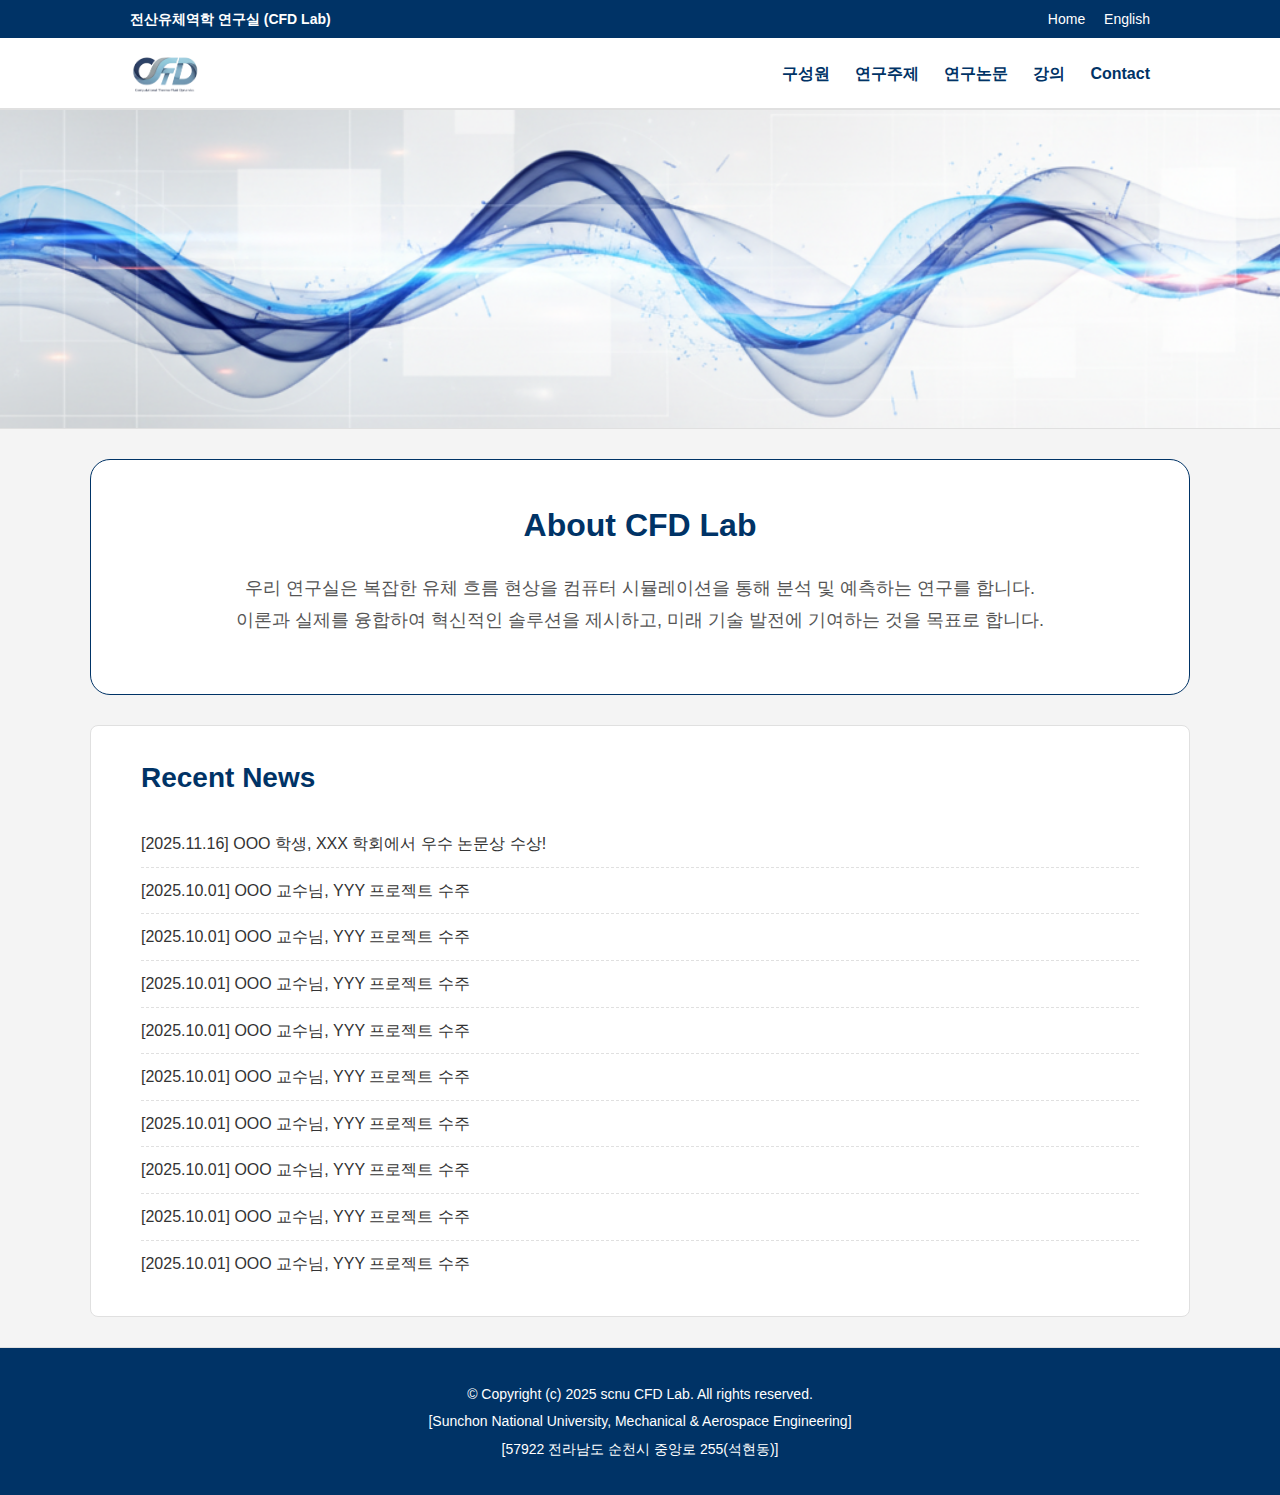
<file: index.html>
<!DOCTYPE html>
<html lang="ko">
<head>
    <meta charset="UTF-8">
    <meta name="viewport" content="width=device-width, initial-scale=1.0">
    <title>전산유체역학 연구실 (CFD Lab)</title>
    <link rel="stylesheet" href="style.css">
    <link rel="icon" href="images/favicon.png" type="image/png"> 
</head>
<body>

    <div class="page-container"> 
        <div class="top-bar">
            <div class="top-bar-container">
                <span class="lab-name">전산유체역학 연구실 (CFD Lab)</span>
                 <div class="top-links">
                      <a href="index.html">Home</a>
                      <a href="#">English</a>
                </div>
            </div>
        </div>

        <header>
             <div class="header-container">
                 <div class="logo-container">
                     <a href="index.html">
                         <img src="images/lab_logo.png" alt="전산유체역학 연구실 로고" class="header-logo">
                     </a>
                 </div>
                  <!-- (★모든 HTML 파일의 이 부분을 교체하세요★) -->
<nav>
    <ul>
        <!-- 1. 구성원 (하위 메뉴 있음) -->
        <li class="has-dropdown">
            <a href="people.html">구성원</a>
            <ul class="dropdown-menu">
                <li><a href="people.html#professor">교수</a></li>
                <li><a href="people.html#students">재학생</a></li>
                <li><a href="people.html#alumni">졸업생</a></li>
            </ul>
        </li>

        <!-- 2. 연구주제 (하위 메뉴 있음) -->
        <li class="has-dropdown">
            <a href="research.html">연구주제</a>
            <ul class="dropdown-menu">
                <!-- (클릭 시 #research-a (진행중 연구 A)로 이동) -->
                <li><a href="research.html#research-a">진행중인 연구</a></li> 
                <li><a href="research.html#completed">완료한 연구</a></li>
            </ul>
        </li>

        <!-- 3. 연구논문 (하위 메뉴 있음) -->
        <li class="has-dropdown">
            <a href="publications.html">연구논문</a>
            <ul class="dropdown-menu">
                <li><a href="publications.html#int-journals">국제 학술지</a></li>
                <li><a href="publications.html#dom-journals">국내 학술지</a></li>
                <li><a href="publications.html#int-conferences">국제 학회</a></li>
                <li><a href="publications.html#dom-conferences">국내 학회</a></li>
                <li><a href="publications.html#patents">특허</a></li>
            </ul>
        </li>

        <!-- 4. 강의 (하위 메뉴 있음) -->
        <li class="has-dropdown">
            <a href="lecture.html">강의</a>
            <ul class="dropdown-menu">
                <li><a href="lecture.html#lecture-main">강의 소개</a></li>
                <li><a href="lecture.html#undergrad-1">대학교 강의</a></li>
                <li><a href="lecture.html#grad-1">대학원 강의</a></li>
            </ul>
        </li>
        
        <!-- 5. Contact (하위 메뉴 없음) -->
        <li>
            <a href="contact.html">Contact</a>
        </li>
    </ul>
</nav>
             </div>
        </header>

        <section id="hero-image">
            <img src="images/main_lab_photo1.png" alt="전산유체역학 연구실 메인 사진">
        </section>

        <main>
            <section id="about">
                <div class="about-box">
                    <h2>About CFD Lab</h2>
                    <p>
                        우리 연구실은 복잡한 유체 흐름 현상을 컴퓨터 시뮬레이션을 통해 분석 및 예측하는 연구를 합니다.<br>
                        이론과 실제를 융합하여 혁신적인 솔루션을 제시하고, 미래 기술 발전에 기여하는 것을 목표로 합니다.
                    </p>
                </div>
            </section>

            <section id="news">
                <h2>Recent News</h2>
                <ul>
                    <li>[2025.11.16] OOO 학생, XXX 학회에서 우수 논문상 수상!</li>
                    <li>[2025.10.01] OOO 교수님, YYY 프로젝트 수주</li>
                    <li>[2025.10.01] OOO 교수님, YYY 프로젝트 수주</li>
                    <li>[2025.10.01] OOO 교수님, YYY 프로젝트 수주</li>
                    <li>[2025.10.01] OOO 교수님, YYY 프로젝트 수주</li>
                    <li>[2025.10.01] OOO 교수님, YYY 프로젝트 수주</li>
                    <li>[2025.10.01] OOO 교수님, YYY 프로젝트 수주</li>
                    <li>[2025.10.01] OOO 교수님, YYY 프로젝트 수주</li>
                    <li>[2025.10.01] OOO 교수님, YYY 프로젝트 수주</li>
                    <li>[2025.10.01] OOO 교수님, YYY 프로젝트 수주</li>
                </ul>
            </section>
        </main>

    </div> 
    <footer>
        <p>&copy; Copyright (c) 2025 scnu CFD Lab. All rights reserved.</p>
        <p>[Sunchon National University, Mechanical & Aerospace Engineering]</p>
        <p>[57922 전라남도 순천시 중앙로 255(석현동)]</p>
    </footer>

</body>
</html>
</file>
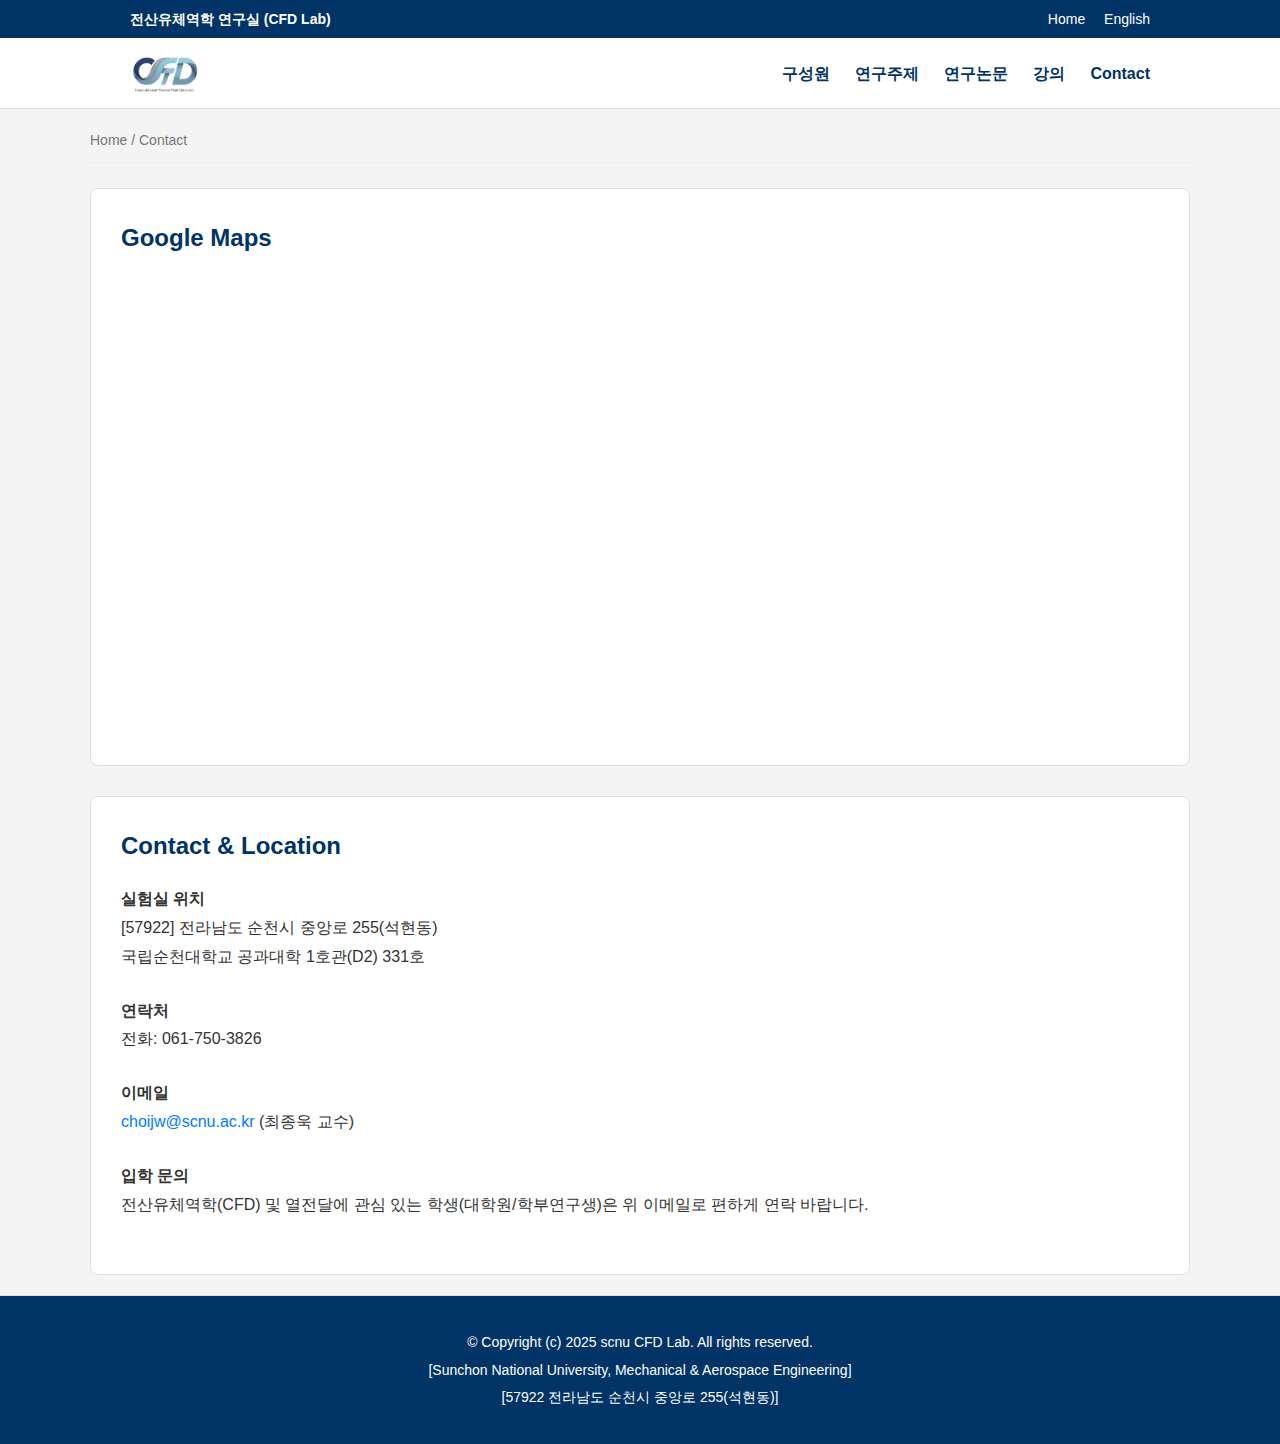
<file: contact.html>
<!DOCTYPE html>
<html lang="ko">
<head>
    <meta charset="UTF-8">
    <meta name="viewport" content="width=device-width, initial-scale=1.0">
    <title>Contact - 전산유체역학 연구실 (CFD Lab)</title>
    <link rel="stylesheet" href="style.css">
    <link rel="icon" href="images/favicon.png" type="image/png"> 
</head>
<body>

    <div class="page-container"> 
        <div class="top-bar">
            <div class="top-bar-container">
                <span class="lab-name">전산유체역학 연구실 (CFD Lab)</span>
                 <div class="top-links">
                      <a href="index.html">Home</a>
                      <a href="#">English</a>
                </div>
            </div>
        </div>

        <header>
             <div class="header-container">
                 <div class="logo-container">
                     <a href="index.html">
                         <img src="images/lab_logo.png" alt="전산유체역학 연구실 로고" class="header-logo">
                     </a>
                 </div>
                  <!-- (★모든 HTML 파일의 이 부분을 교체하세요★) -->
<nav>
    <ul>
        <!-- 1. 구성원 (하위 메뉴 있음) -->
        <li class="has-dropdown">
            <a href="people.html">구성원</a>
            <ul class="dropdown-menu">
                <li><a href="people.html#professor">교수</a></li>
                <li><a href="people.html#students">재학생</a></li>
                <li><a href="people.html#alumni">졸업생</a></li>
            </ul>
        </li>

        <!-- 2. 연구주제 (하위 메뉴 있음) -->
        <li class="has-dropdown">
            <a href="research.html">연구주제</a>
            <ul class="dropdown-menu">
                <!-- (클릭 시 #research-a (진행중 연구 A)로 이동) -->
                <li><a href="research.html#research-a">진행중인 연구</a></li> 
                <li><a href="research.html#completed">완료한 연구</a></li>
            </ul>
        </li>

        <!-- 3. 연구논문 (하위 메뉴 있음) -->
        <li class="has-dropdown">
            <a href="publications.html">연구논문</a>
            <ul class="dropdown-menu">
                <li><a href="publications.html#int-journals">국제 학술지</a></li>
                <li><a href="publications.html#dom-journals">국내 학술지</a></li>
                <li><a href="publications.html#int-conferences">국제 학회</a></li>
                <li><a href="publications.html#dom-conferences">국내 학회</a></li>
                <li><a href="publications.html#patents">특허</a></li>
            </ul>
        </li>

        <!-- 4. 강의 (하위 메뉴 있음) -->
        <li class="has-dropdown">
            <a href="lecture.html">강의</a>
            <ul class="dropdown-menu">
                <li><a href="lecture.html#lecture-main">강의 소개</a></li>
                <li><a href="lecture.html#undergrad-1">대학교 강의</a></li>
                <li><a href="lecture.html#grad-1">대학원 강의</a></li>
            </ul>
        </li>
        
        <!-- 5. Contact (하위 메뉴 없음) -->
        <li>
            <a href="contact.html">Contact</a>
        </li>
    </ul>
</nav>
             </div>
        </header>

        <!-- (Main 부분만 Contact 전용으로 교체) -->
        <main>
            <div class="breadcrumb">
                Home / Contact
            </div>
            
            <!-- (사이드바가 없는 2단 레이아웃) -->
            <div class="contact-wrapper">
                

                <!-- (B) 오른쪽: 구글 지도 -->
                <div class="contact-map">
                    <h3>Google Maps</h3>
                    <!-- 국립순천대학교 공과대학 1호관 지도 Embed -->
                    <iframe 
                        src="https://www.google.com/maps/embed?pb=!1m18!1m12!1m3!1d3269.457151304753!2d127.4757969771419!3d34.97021226870187!2m3!1f0!2f0!3f0!3m2!1i1024!2i768!4f13.1!3m3!1m2!1s0x356e0f3452874943%3A0x30c0cb651d4af6aa!2z6rO16rO864yA7ZWZIDHtmLjqtIA!5e0!3m2!1sko!2sus!4v1763437777794!5m2!1sko!2sus"
                        width="100%" 
                        height="450" 
                        style="border:0;" 
                        allowfullscreen="" 
                        loading="lazy" 
                        referrerpolicy="no-referrer-when-downgrade">
                    </iframe>
                </div>


                <!-- (A) 왼쪽: 텍스트 정보 -->
                <div class="contact-info">
                    <h3>Contact & Location</h3>
                    <p>
                        <strong>실험실 위치</strong><br>
                        [57922] 전라남도 순천시 중앙로 255(석현동)<br>
                        국립순천대학교 공과대학 1호관(D2) 331호
                    </p>
                    <p>
                        <strong>연락처</strong><br>
                        전화: 061-750-3826<br>
                    </p>
                    <p>
                        <strong>이메일</strong><br>
                        <a href="mailto:choijw@scnu.ac.kr">choijw@scnu.ac.kr</a> (최종욱 교수)
                    </p>
                    <p>
                        <strong>입학 문의</strong><br>
                        전산유체역학(CFD) 및 열전달에 관심 있는 학생(대학원/학부연구생)은 위 이메일로 편하게 연락 바랍니다.
                    </p>
                </div>
                
            </div>
        </main>

    </div> 
    <!-- (2) 푸터 고정용 래퍼 끝 -->

    <footer>
        <p>&copy; Copyright (c) 2025 scnu CFD Lab. All rights reserved.</p>
        <p>[Sunchon National University, Mechanical & Aerospace Engineering]</p>
        <p>[57922 전라남도 순천시 중앙로 255(석현동)]</p>
    </footer>

    <!-- (이 페이지는 JavaScript가 필요 없습니다) -->
    
</body>
</html>
</file>
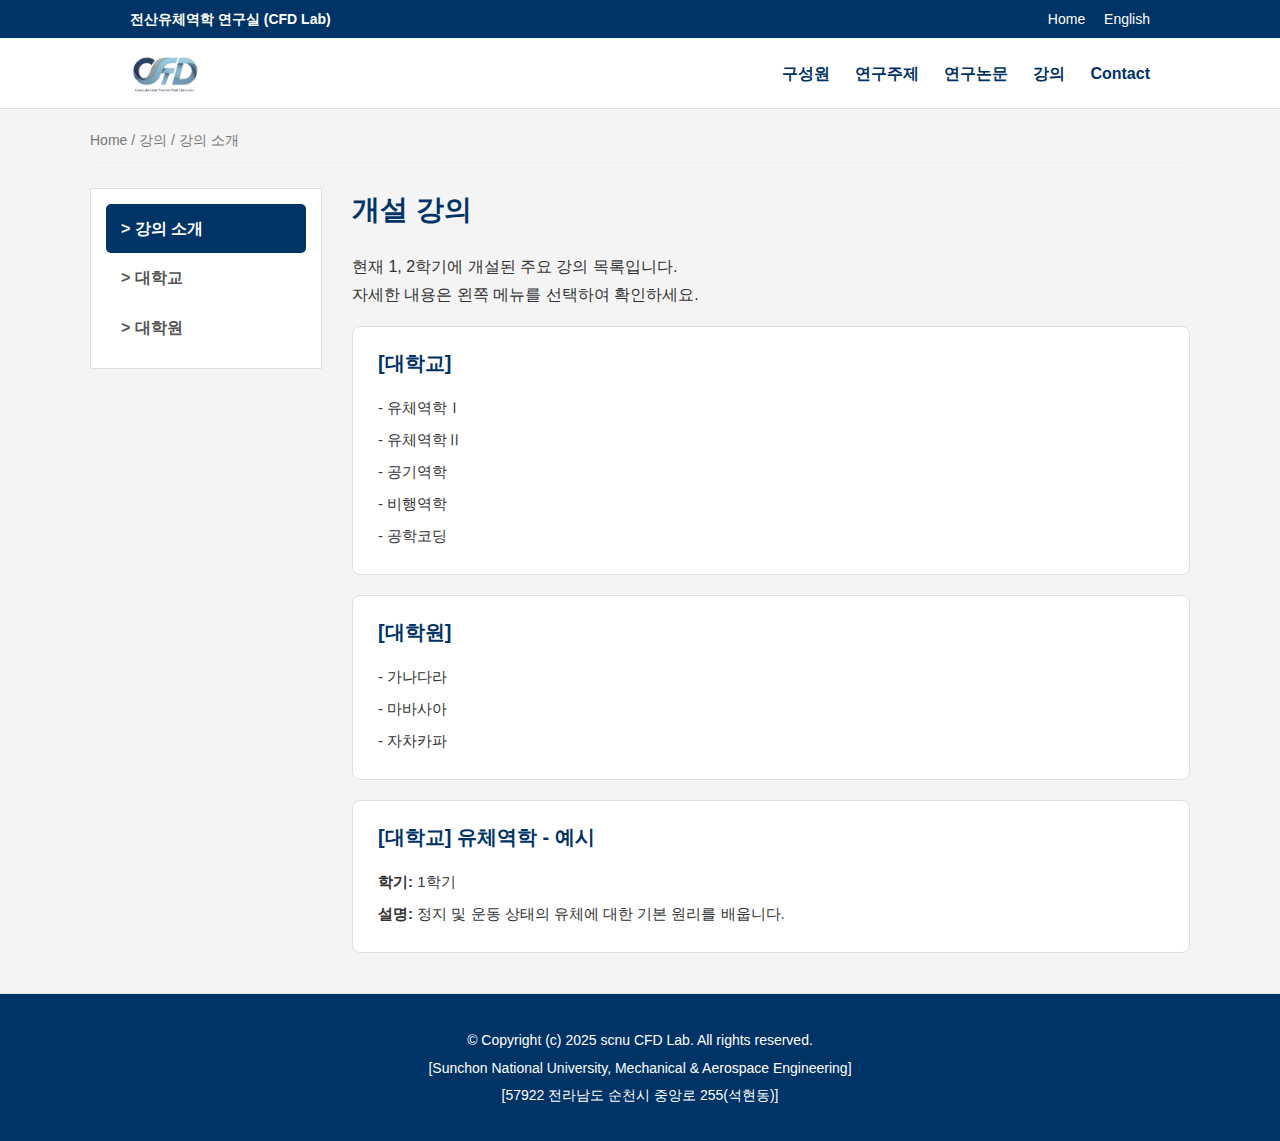
<file: lecture.html>
<!DOCTYPE html>
<html lang="ko">
<head>
    <meta charset="UTF-8">
    <meta name="viewport" content="width=device-width, initial-scale=1.0">
    <title>강의 - 전산유체역학 연구실 (CFD Lab)</title>
    <link rel="stylesheet" href="style.css">
    <link rel="icon" href="images/favicon.png" type="image/png"> 
</head>
<body>

    <div class="page-container"> 
        <div class="top-bar">
            <div class="top-bar-container">
                <span class="lab-name">전산유체역학 연구실 (CFD Lab)</span>
                 <div class="top-links">
                      <a href="index.html">Home</a>
                      <a href="#">English</a>
                </div>
            </div>
        </div>

        <header>
             <div class="header-container">
                 <div class="logo-container">
                     <a href="index.html">
                         <img src="images/lab_logo.png" alt="전산유체역학 연구실 로고" class="header-logo">
                     </a>
                 </div>
                  <!-- (★모든 HTML 파일의 이 부분을 교체하세요★) -->
<nav>
    <ul>
        <!-- 1. 구성원 (하위 메뉴 있음) -->
        <li class="has-dropdown">
            <a href="people.html">구성원</a>
            <ul class="dropdown-menu">
                <li><a href="people.html#professor">교수</a></li>
                <li><a href="people.html#students">재학생</a></li>
                <li><a href="people.html#alumni">졸업생</a></li>
            </ul>
        </li>

        <!-- 2. 연구주제 (하위 메뉴 있음) -->
        <li class="has-dropdown">
            <a href="research.html">연구주제</a>
            <ul class="dropdown-menu">
                <!-- (클릭 시 #research-a (진행중 연구 A)로 이동) -->
                <li><a href="research.html#research-a">진행중인 연구</a></li> 
                <li><a href="research.html#completed">완료한 연구</a></li>
            </ul>
        </li>

        <!-- 3. 연구논문 (하위 메뉴 있음) -->
        <li class="has-dropdown">
            <a href="publications.html">연구논문</a>
            <ul class="dropdown-menu">
                <li><a href="publications.html#int-journals">국제 학술지</a></li>
                <li><a href="publications.html#dom-journals">국내 학술지</a></li>
                <li><a href="publications.html#int-conferences">국제 학회</a></li>
                <li><a href="publications.html#dom-conferences">국내 학회</a></li>
                <li><a href="publications.html#patents">특허</a></li>
            </ul>
        </li>

        <!-- 4. 강의 (하위 메뉴 있음) -->
        <li class="has-dropdown">
            <a href="lecture.html">강의</a>
            <ul class="dropdown-menu">
                <li><a href="lecture.html#lecture-main">강의 소개</a></li>
                <li><a href="lecture.html#undergrad-1">대학교 강의</a></li>
                <li><a href="lecture.html#grad-1">대학원 강의</a></li>
            </ul>
        </li>
        
        <!-- 5. Contact (하위 메뉴 없음) -->
        <li>
            <a href="contact.html">Contact</a>
        </li>
    </ul>
</nav>
             </div>
        </header>

        <main>
            <div class="breadcrumb">
                Home / 강의 / <span id="current-location">강의 소개</span>
            </div>
            
            <div class="people-container">
                
                <aside class="people-sidebar">
                    <ul>
                        <li>
                            <a href="#" class="sidebar-link active" onclick="showSection('lecture-main', this)">
                                &gt; 강의 소개
                            </a>
                        </li>
                        
                        <li class="has-submenu">
                            <a href="#" class="sidebar-link" onclick="event.preventDefault(); return false;">
                                &gt; 대학교
                            </a>
                            <ul class="sub-menu">
                                <li>
                                    <a href="#" class="sidebar-link" onclick="showSection('undergrad-1', this)">
                                        &gt; 2025년 1학기
                                    </a>
                                </li>
                                <li>
                                    <a href="#" class="sidebar-link" onclick="showSection('undergrad-2', this)">
                                        &gt; 2025년 2학기
                                    </a>
                                </li>
                            </ul>
                        </li>
                        
                        <li class="has-submenu">
                            <a href="#" class="sidebar-link" onclick="event.preventDefault(); return false;">
                                &gt; 대학원
                            </a>
                            <ul class="sub-menu">
                                <li>
                                    <a href="#" class="sidebar-link" onclick="showSection('grad-1', this)">
                                        &gt; 2025년 1학기
                                    </a>
                                </li>
                                <li>
                                    <a href="#" class="sidebar-link" onclick="showSection('grad-2', this)">
                                        &gt; 2025년 2학기
                                    </a>
                                </li>
                            </ul>
                        </li>
                    </ul>
                </aside>
                
                <div class="people-content">
                    
                    <section id="lecture-main" class="content-section">
                        <h3>개설 강의</h3>
                        <p>현재 1, 2학기에 개설된 주요 강의 목록입니다.<br>자세한 내용은 왼쪽 메뉴를 선택하여 확인하세요.</p>
                        
                        <ul class="lecture-list">
                            <li>
                                <h4>[대학교]</h4>
                                <p> &#45;&#32;유체역학Ⅰ</p>
                                <p> &#45;&#32;유체역학Ⅱ</p>
                                <p> &#45;&#32;공기역학</p>
                                <p> &#45;&#32;비행역학</p>
                                <p> &#45;&#32;공학코딩</p>
                            </li>
                             <li>
                                <h4>[대학원]</h4>
                                <p> &#45;&#32;가나다라</p>
                                <p> &#45;&#32;마바사아</p>
                                <p> &#45;&#32;자차카파</p>
                            </li>
                            <li>
                                <h4>[대학교] 유체역학 - 예시</h4>
                                <p><strong>학기:</strong> 1학기</p>
                                <p><strong>설명:</strong> 정지 및 운동 상태의 유체에 대한 기본 원리를 배웁니다.</p>
                            </li>
                        </ul>
                    </section>

                    <section id="undergrad-1" class="content-section hidden">
                        <h3>대학교: 2025년 1학기</h3>
                        <ul class="lecture-list">
                            <li>
                                <h4>유체역학Ⅰ (Fluid MechanicsⅠ)</h4>
                                <p><strong>과목코드:</strong> MS0655</p>
                                <p>
                                    <strong>설명:</strong> 비행기, 선박, 자동차와 같은 수송기계나 건축기계, 환경기계 및 에너지 변환을 위한 장치 등에 유체역학적 개념이 많이 적용되고 있습니다.
                                    이러한 개념을 바탕으로 유체정역학 및 유체운동학에 대하여 공부하고, 베르누이방정식을 이용한 문제해결 능력을 습득합니다.
                                    또한, 차원해석과 모델링에 대한 학습을 통하여 실험적 접근방법에 대하여 이해합니다. 
                                </p>
                            </li>
                            <li>
                                <h4>공기역학 (Aerodynamics)</h4>
                                <p><strong>과목코드:</strong> MS0683</p>
                                <p>
                                    <strong>설명:</strong> 공기역학에 대한 기본 원리를 파악하고, 연속방정식, 운동량방정식, 에너지방정식으로 이루어진 유체 지배방정식에 대한 풀이과정을 이해를 합니다.
                                    또한, 익형 주위의 비압축성유동 및 3차원 비압축성 유동에 대한 해석방법을 익힙니다.
                                </p>
                            </li>
                        </ul>
                    </section>
                    
                    <section id="undergrad-2" class="content-section hidden">
                        <h3>대학교: 2025년 2학기</h3>
                        <ul class="lecture-list">
                            <li>
                                <h4>유체역학Ⅱ (Fluid MechanicsⅡ)</h4>
                                <p><strong>과목코드:</strong> MS0658</p>
                                <p>
                                    <strong>설명:</strong> 많은 사업현장에서는 유체역학적 문제해결을 필요로 하고 있습니다.
                                    본 교과목에서는 유체 지배방정식에 대한 이해와 이를 이용한 공학적 문제해결을 목적으로 합니다.
                                    주요 학습목표는 다음과 같습니다.<br>
                                    1. 내부유동과 외부유동의 특성을 이해하고, 이와 관련된 공학적 문제를 해결할 수 있습니다.<br>
                                    2. 압축성 유동과 개수로 유동에 대한 유사성을 이해하고, 각각의 특성에 대하여 설명할 수 있습니다.<br>
                                    3. 터보기계와 관련된 문제를 해결할 수 있고, 전산유동해석 방법을 이해할 수 있습니다.
                                </p>
                            </li>
                            <li>
                                <h4>공학코딩 (Coding for Engineering)</h4>
                                <p><strong>과목코드:</strong> MS0688</p>
                                <p>
                                    <strong>설명:</strong> 이 수업에서는 인공지능에 대한 기본적인 원리를 이해하고, 프로그램 작성방법을 습득합니다.
                                    구체적인 학습목표는 다음과 같습니다.<br>
                                    1. 인공지능에 대한 기본원리를 이해할 수 있습니다.<br>
                                    2. 인공신경망과 합성곱신경망에 대한 프로그램 작성을 할 수 있습니다.<br>
                                    3. 공학문제를 해결하는데 인공지능을 활용할 수 있습니다.
                                </p>
                            </li>
                        </ul>
                    </section>

                    <section id="grad-1" class="content-section hidden">
                        <h3>대학원: 2025년 1학기</h3>
                        <ul class="lecture-list">
                            <li>
                                <h4>가나다라마 (ABCDE)</h4>
                                <p><strong>과목코드:</strong> ABCD1234</p>
                                <p><strong>설명:</strong> 가나다라마바사</p>
                            </li>
                        </ul>
                    </section>

                    <section id="grad-2" class="content-section hidden">
                        <h3>대학원: 2025년 2학기</h3>
                        <ul class="lecture-list">
                            <li>
                                <h4>바사아자차 (FGHIJ)</h4>
                                <p><strong>과목코드:</strong> EFGH5678</p>
                                <p><strong>설명:</strong> 아자차카파타하</p>
                            </li>
                        </ul>
                    </section>
                    
                </div>
            </div>
        </main>

    </div> 
    <!-- (2) 푸터 고정용 래퍼 끝 -->

    <footer>
        <p>&copy; Copyright (c) 2025 scnu CFD Lab. All rights reserved.</p>
        <p>[Sunchon National University, Mechanical & Aerospace Engineering]</p>
        <p>[57922 전라남도 순천시 중앙로 255(석현동)]</p>
    </footer>

    <!-- (스크립트는 수정할 필요 없이 그대로 작동합니다) -->
    <script>
        function showSection(sectionId, clickedLink) {
            // 1. 모든 콘텐츠 섹션을 숨깁니다.
            document.querySelectorAll('.content-section').forEach(section => {
                section.classList.add('hidden');
            });
            
            // 2. 클릭된 섹션만 보여줍니다.
            document.getElementById(sectionId).classList.remove('hidden');
            
            // 3. (중요) 사이드바의 '모든' 링크(하위 메뉴 포함)에서 'active' 클래스를 제거합니다.
            document.querySelectorAll('.people-sidebar a').forEach(link => {
                link.classList.remove('active');
            });
            
            // 4. 클릭된 링크에만 'active' 클래스를 추가합니다.
            clickedLink.classList.add('active');

            // 5. (수정됨) 현재 위치(breadcrumb) 텍스트 변경
            let locationText = "";
            const childText = clickedLink.textContent.replace('>', '').trim();
            
            const subMenu = clickedLink.closest('.sub-menu');
            
            if (subMenu) {
                const parentLi = subMenu.closest('.has-submenu');
                const parentLink = parentLi.querySelector(':scope > a');
                const parentText = parentLink.textContent.replace('>', '').trim();
                locationText = parentText + " / " + childText;
            } else {
                locationText = childText;
            }
            
            document.getElementById('current-location').textContent = locationText;
        }
        // ----------------------------------------------------
    // (★ 이 부분을 복사해서 추가하세요 ★)
    // ----------------------------------------------------
    // 페이지가 로드되었을 때 URL의 해시(#)를 확인하는 스크립트
    document.addEventListener('DOMContentLoaded', function() {
        // 1. 현재 URL에서 해시(#) 값을 가져옵니다 (예: "#students")
        const hash = window.location.hash;
        
        if (hash) {
            // 2. 해시 값에서 '#'을 뺀 ID를 구합니다 (예: "students")
            const targetId = hash.substring(1); 
            
            // 3. 사이드바에서 해당 ID를 가진 링크를 찾습니다.
            // (예: onclick="showSection('students', this)")
            const targetLink = document.querySelector(`.people-sidebar a[onclick*="'${targetId}'"]`);
            
            if (targetLink) {
                // 4. 링크를 찾았다면, (사람 대신) 코드가 직접 클릭합니다.
                targetLink.click();
            }
        }
    });
    // ---------------------------------------------------
    </script>
    
</body>
</html>
</file>
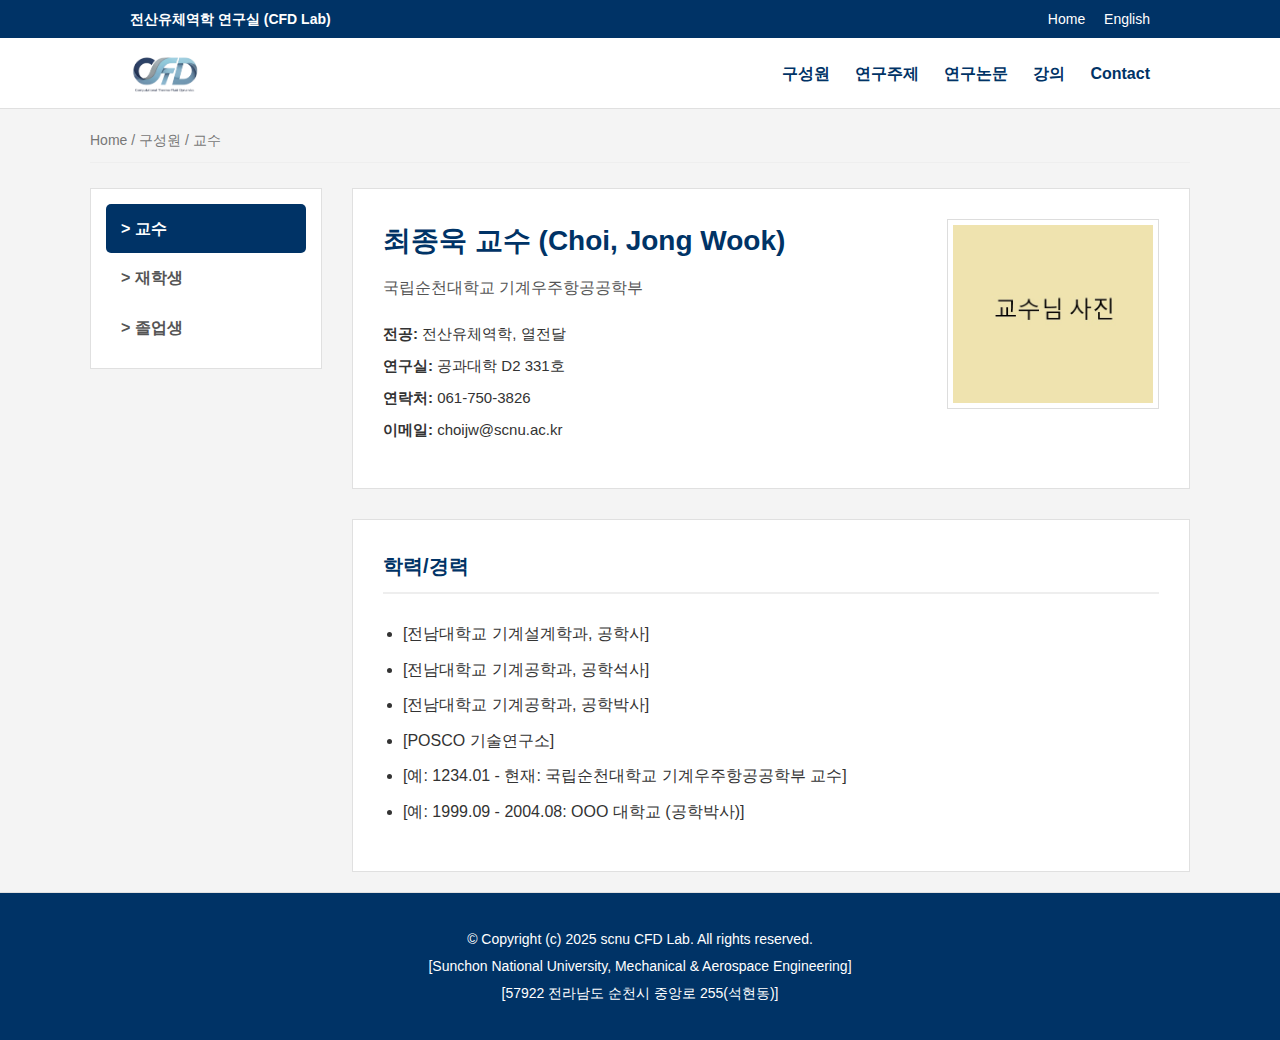
<file: people.html>
<!DOCTYPE html>
<html lang="ko">
<head>
    <meta charset="UTF-8">
    <meta name="viewport" content="width=device-width, initial-scale=1.0">
    <title>People - 전산유체역학 연구실 (CFD Lab)</title>
    <link rel="stylesheet" href="style.css">
    <link rel="icon" href="images/favicon.png" type="image/png"> 
</head>
<body>

    <div class="page-container"> 
        <div class="top-bar">
            <div class="top-bar-container">
                <span class="lab-name">전산유체역학 연구실 (CFD Lab)</span>
                 <div class="top-links">
                      <a href="index.html">Home</a>
                      <a href="#">English</a>
                </div>
            </div>
        </div>

        <header>
             <div class="header-container">
                 <div class="logo-container">
                     <a href="index.html">
                         <img src="images/lab_logo.png" alt="전산유체역학 연구실 로고" class="header-logo">
                     </a>
                 </div>
                  <nav>
                     <ul>
                         <li><a href="people.html">구성원</a></li>
                          <li><a href="research.html">연구주제</a></li>
                         <li><a href="publications.html">연구논문</a></li>
                         <li><a href="lecture.html">강의</a></li>
                         <li><a href="contact.html">Contact</a></li>
                        </ul>
                    </nav>
             </div>
        </header>

        <main>
            <div class="breadcrumb">
                Home / 구성원 / <span id="current-location">교수</span>
            </div>
            
            <div class="people-container">
                
                <aside class="people-sidebar">
                    <ul>
                        <li>
                            <a href="#" class="sidebar-link active" onclick="showSection('professor', this)">
                                &gt; 교수
                            </a>
                        </li>
                        <li>
                            <a href="#" class="sidebar-link" onclick="showSection('students', this)">
                                &gt; 재학생
                            </a>
                        </li>
                        <li>
                            <a href="#" class="sidebar-link" onclick="showSection('alumni', this)">
                                &gt; 졸업생
                            </a>
                        </li>
                    </ul>
                </aside>
                
                <div class="people-content">
                    
                    <section id="professor" class="content-section">
                        <div class="professor-card">
                            <div class="professor-details">
                                <h3>최종욱 교수 (Choi, Jong Wook)</h3>
                                <p>국립순천대학교 기계우주항공공학부</p>
                                <ul>
                                    <li><strong>전공:</strong> 전산유체역학, 열전달</li>
                                    <li><strong>연구실:</strong> 공과대학 D2 331호</li>
                                    <li><strong>연락처:</strong> 061-750-3826</li>
                                    <li><strong>이메일:</strong> choijw@scnu.ac.kr</li>
                                </ul>
                            </div>
                            <div class="professor-photo">
                                <img src="images/prof_photo.jpg" alt=" 교수님 사진">
                            </div>
                        </div>
                        
                        <div class="professor-career">
                            <h4>학력/경력</h4>
                            <ul>
                                <li>[전남대학교 기계설계학과, 공학사] </li>
                                <li>[전남대학교 기계공학과, 공학석사]</li>
                                <li>[전남대학교 기계공학과, 공학박사]</li>
                                <li>[POSCO 기술연구소]</li>
                                <li>[예: 1234.01 - 현재: 국립순천대학교 기계우주항공공학부 교수]</li>
                                <li>[예: 1999.09 - 2004.08: OOO 대학교 (공학박사)]</li>
                            </ul>
                        </div>
                    </section>
                    
                    <section id="students" class="content-section hidden">
                        <h3>재학생</h3>
                        
                        <div class="student-card-list">
                    
                            <div class="student-card">
                                <div class="student-details">
                                    <ul>
                                        <li><strong>이름:</strong> student1 (O O Lee)</li>
                                        <li><strong>과정:</strong> 대학원 석사과정</li>
                                        <li><strong>연구주제:</strong> 가나다라 (abcd)</li>
                                        <li><strong>이메일:</strong> <a href="mailto:apple@naver.com">apple@naver.com</a></li>
                                    </ul>
                                </div>
                                <div class="student-photo">
                                    <img src="images/student1.jpg" alt="student1 학생 사진">
                                </div>
                            </div>
                    
                            <div class="student-card">
                                <div class="student-details">
                                    <ul>
                                        <li><strong>이름:</strong> student2 (O O Park)</li>
                                        <li><strong>과정:</strong> 학부연구생</li>
                                        <li><strong>연구주제:</strong> 가나다라 (abcd)</li>
                                        <li><strong>이메일:</strong> <a href="mailto:banana@naver.com">banana@naver.com</a></li>
                                    </ul>
                                </div>
                                <div class="student-photo">
                                    <img src="images/student2.jpg" alt="student2 학생 사진">
                                </div>
                            </div>

                        </div>
                        
                    </section>
                    
                    <section id="alumni" class="content-section hidden">
                        <h3>졸업생</h3>
                        <p></p>
                    </section>
                    
                </div>
            </div>
        </main>

    </div> 
    <footer>
        <p>&copy; Copyright (c) 2025 scnu CFD Lab. All rights reserved.</p>
        <p>[Sunchon National University, Mechanical & Aerospace Engineering]</p>
        <p>[57922 전라남도 순천시 중앙로 255(석현동)]</p>
    </footer>

    <script>
        function showSection(sectionId, clickedLink) {
            // 1. 모든 콘텐츠 섹션을 숨깁니다.
            document.querySelectorAll('.content-section').forEach(section => {
                section.classList.add('hidden');
            });
            
            // 2. 클릭된 섹션만 보여줍니다.
            document.getElementById(sectionId).classList.remove('hidden');
            
            // 3. 모든 사이드바 링크에서 'active' 클래스를 제거합니다.
            document.querySelectorAll('.sidebar-link').forEach(link => {
                link.classList.remove('active');
            });
            
            // 4. 클릭된 링크에만 'active' 클래스를 추가합니다.
            clickedLink.classList.add('active');

            // 5. (선택) 현재 위치(breadcrumb) 텍스트 변경
            let locationText = clickedLink.textContent.replace('>', '').trim();
            document.getElementById('current-location').textContent = locationText;
            
        }

        
    </script>

</body>
</html>
</file>
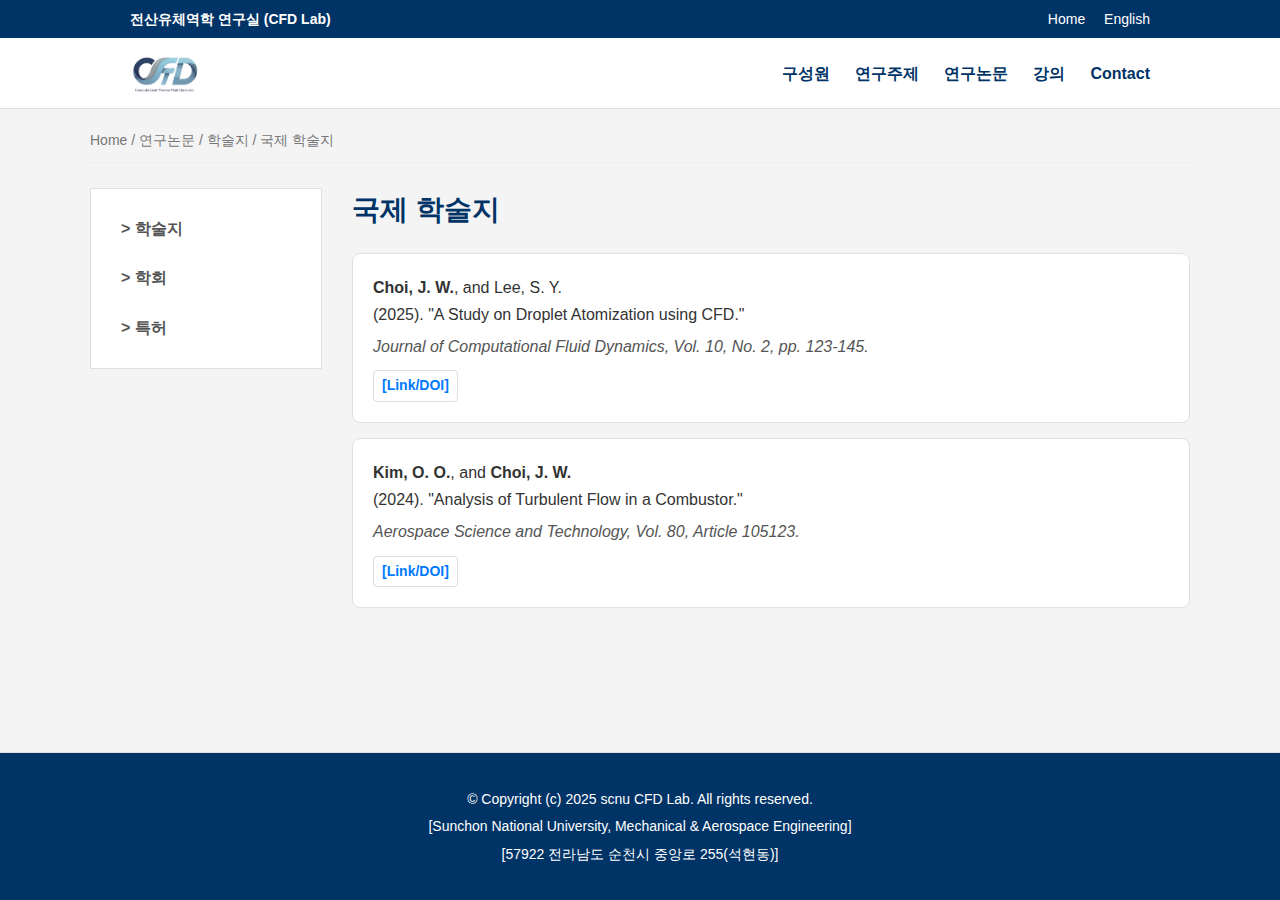
<file: publications.html>
<!DOCTYPE html>
<html lang="ko">
<head>
    <meta charset="UTF-8">
    <meta name="viewport" content="width=device-width, initial-scale=1.0">
    <title>Publications - 전산유체역학 연구실 (CFD Lab)</title>
    <link rel="stylesheet" href="style.css">
    <link rel="icon" href="images/favicon.png" type="image/png"> 
</head>
<body>

    <div class="page-container"> 
        <div class="top-bar">
            <div class="top-bar-container">
                <span class="lab-name">전산유체역학 연구실 (CFD Lab)</span>
                 <div class="top-links">
                      <a href="index.html">Home</a>
                      <a href="#">English</a>
                </div>
            </div>
        </div>

        <header>
             <div class="header-container">
                 <div class="logo-container">
                     <a href="index.html">
                         <img src="images/lab_logo.png" alt="전산유체역학 연구실 로고" class="header-logo">
                     </a>
                 </div>
                  <nav>
                     <ul>
                         <li><a href="people.html">구성원</a></li>
                          <li><a href="research.html">연구주제</a></li>
                         <li><a href="publications.html">연구논문</a></li>
                         <li><a href="lecture.html">강의</a></li>
                         <li><a href="contact.html">Contact</a></li>
                        </ul>
                    </nav>
             </div>
        </header>

        <main>
            <div class="breadcrumb">
                Home / 연구논문 / <span id="current-location">학술지 / 국제 학술지</span>
            </div>
            
            <div class="people-container">
                
                <aside class="people-sidebar">
                    <ul>
                        <li class="has-submenu">
                            <a href="#" class="sidebar-link" onclick="event.preventDefault(); return false;">
                                &gt; 학술지
                            </a>
                            
                            <ul class="sub-menu">
                                <li>
                                    <a href="#" class="sidebar-link active" onclick="showSection('int-journals', this)">
                                        &gt; 국제 학술지
                                    </a>
                                </li>
                                <li>
                                    <a href="#" class="sidebar-link" onclick="showSection('dom-journals', this)">
                                        &gt; 국내 학술지
                                    </a>
                                </li>
                            </ul>
                        </li>
                        
                        <li class="has-submenu">
                            <a href="#" class="sidebar-link" onclick="event.preventDefault(); return false;">
                                &gt; 학회
                            </a>

                            <ul class="sub-menu">
                                <li>
                                    <a href="#" class="sidebar-link" onclick="showSection('int-conferences', this)">
                                        &gt; 국제 학회
                                    </a>
                                </li>
                                <li>
                                    <a href="#" class="sidebar-link" onclick="showSection('dom-conferences', this)">
                                        &gt; 국내 학회
                                    </a>
                                </li>
                            </ul>
                        </li>

                        <li>
                            <a href="#" class="sidebar-link" onclick="showSection('patents', this)">
                                &gt; 특허
                            </a>
                        </li>
                    </ul>
                </aside>
                
                <div class="people-content">
                    
                    <section id="int-journals" class="content-section">
                        <h3>국제 학술지</h3>
                        
                        <ul class="publication-list">
                            <li class="publication-item">
                                <span class="pub-authors">
                                    <strong>Choi, J. W.</strong>, and Lee, S. Y.
                                </span> (2025). 
                                "A Study on Droplet Atomization using CFD."
                                <span class="pub-source">
                                    <em>Journal of Computational Fluid Dynamics</em>, Vol. 10, No. 2, pp. 123-145.
                                </span>
                                <a href="[논문 DOI 주소 또는 PDF 링크]" class="pub-link" target="_blank">[Link/DOI]</a>
                            </li>

                            <li class="publication-item">
                                <span class="pub-authors"><strong>Kim, O. O.</strong>, and <strong>Choi, J. W.</strong></span> (2024).
                                "Analysis of Turbulent Flow in a Combustor."
                                <span class="pub-source">
                                    <em>Aerospace Science and Technology</em>, Vol. 80, Article 105123.
                                </span>
                                <a href="#" class="pub-link" target="_blank">[Link/DOI]</a>
                            </li>
                        </ul>
                    </section>
                    
                    <section id="dom-journals" class="content-section hidden">
                        <h3>국내 학술지</h3>
                        <ul class="publication-list">
                            <li class="publication-item">
                                <span class="pub-authors"><strong>박OO</strong>, <strong>최종욱</strong></span> (2025).
                                "국내 저널 논문 예시."
                                <span class="pub-source">
                                    <em>한국유체공학회지</em>, 제 10권, 제 2호, pp. 1-10.
                                </span>
                            </li>
                        </ul>
                    </section>

                    <section id="int-conferences" class="content-section hidden">
                        <h3>국제 학회</h3>
                        <ul class="publication-list">
                            <li class="publication-item">
                                <span class="pub-authors"><strong>Lee, O. O.</strong>, and <strong>Choi, J. W.</strong></span> (2025).
                                "CFD Simulation of Spray."
                                <span class="pub-source">
                                    <em>In Proceedings of the 10th Asian-Pacific Conference on Aerospace Technology (APCAT 2025)</em>, Tokyo, Japan, Nov. 10-14.
                                </span>
                            </li>
                        </ul>
                    </section>

                    <section id="dom-conferences" class="content-section hidden">
                        <h3>국내 학회</h3>
                        <p>... (내용 추가) ...</p>
                    </section>

                    <section id="patents" class="content-section hidden">
                        <h3>특허</h3>
                        <p>... (내용 추가) ...</p>
                    </section>
                    
                </div>
            </div>
        </main>

    </div> 
    <footer>
        <p>&copy; Copyright (c) 2025 scnu CFD Lab. All rights reserved.</p>
        <p>[Sunchon National University, Mechanical & Aerospace Engineering]</p>
        <p>[57922 전라남도 순천시 중앙로 255(석현동)]</p>
    </footer>

    <script>
        function showSection(sectionId, clickedLink) {
            // 1. 모든 콘텐츠 섹션을 숨깁니다.
            document.querySelectorAll('.content-section').forEach(section => {
                section.classList.add('hidden');
            });
            
            // 2. 클릭된 섹션만 보여줍니다.
            document.getElementById(sectionId).classList.remove('hidden');
            
            // 3. 사이드바의 '모든' 링크(하위 메뉴 포함)에서 'active' 클래스를 제거합니다.
            document.querySelectorAll('.people-sidebar a').forEach(link => {
                link.classList.remove('active');
            });
            
            // 4. 클릭된 링크에만 'active' 클래스를 추가합니다.
            clickedLink.classList.add('active');

            // 5. (수정됨) 현재 위치(breadcrumb) 텍스트 변경
            let locationText = "";
            const childText = clickedLink.textContent.replace('>', '').trim();
            
            // 클릭된 링크가 하위 메뉴(.sub-menu) 안에 있는지 확인
            const subMenu = clickedLink.closest('.sub-menu');
            
            if (subMenu) {
                // 하위 메뉴가 맞다면 (예: International Journals)
                // 부모 메뉴(.has-submenu)를 찾아서
                const parentLi = subMenu.closest('.has-submenu');
                // 부모 메뉴의 링크(<a>) 텍스트(예: Journals)를 가져옵니다.
                const parentLink = parentLi.querySelector(':scope > a');
                const parentText = parentLink.textContent.replace('>', '').trim();
                
                // 텍스트를 조합합니다. (예: "Journals / International Journals")
                locationText = parentText + " / " + childText;
            } else {
                // 하위 메뉴가 아니라면 (예: Patents)
                // 클릭된 링크의 텍스트만 사용합니다.
                locationText = childText;
            }
            
            // <span> 태그의 내용을 변경합니다.
            document.getElementById('current-location').textContent = locationText;
        }
    </script>
</body>
</html>
</file>
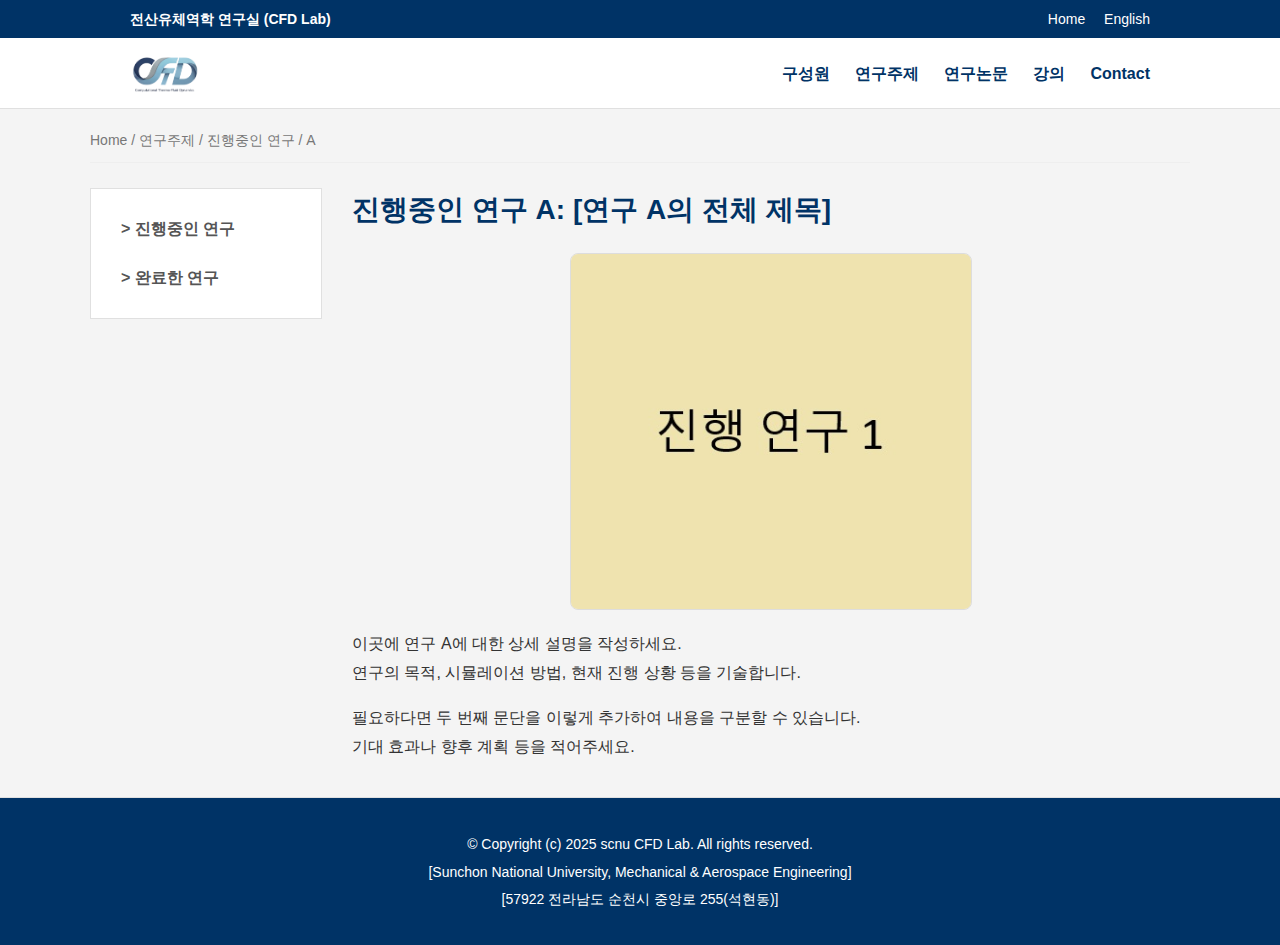
<file: research.html>
<!DOCTYPE html>
<html lang="ko">
<head>
    <meta charset="UTF-8">
    <meta name="viewport" content="width=device-width, initial-scale=1.0">
    <title>Research - 전산유체역학 연구실 (CFD Lab)</title>
    <link rel="stylesheet" href="style.css">
    <link rel="icon" href="images/favicon.png" type="image/png"> 
</head>
<body>

    <div class="page-container"> 
        <div class="top-bar">
            <div class="top-bar-container">
                <span class="lab-name">전산유체역학 연구실 (CFD Lab)</span>
                 <div class="top-links">
                      <a href="index.html">Home</a>
                      <a href="#">English</a>
                </div>
            </div>
        </div>

        <header>
             <div class="header-container">
                 <div class="logo-container">
                     <a href="index.html">
                         <img src="images/lab_logo.png" alt="전산유체역학 연구실 로고" class="header-logo">
                     </a>
                 </div>
                  <nav>
                     <ul>
                         <li><a href="people.html">구성원</a></li>
                          <li><a href="research.html">연구주제</a></li>
                         <li><a href="publications.html">연구논문</a></li>
                         <li><a href="lecture.html">강의</a></li>
                         <li><a href="contact.html">Contact</a></li>
                        </ul>
                    </nav>
             </div>
        </header>

        <main>
            <div class="breadcrumb">
                Home / 연구주제 / <span id="current-location">진행중인 연구 / A</span>
            </div>
            
            <div class="people-container">
                
                <aside class="people-sidebar">
                    <ul>
                        <li class="has-submenu">
                            <a href="#" class="sidebar-link" onclick="event.preventDefault(); return false;">
                                &gt; 진행중인 연구
                            </a>
                            
                            <ul class="sub-menu">
                                <li>
                                    <a href="#" class="sidebar-link active" onclick="showSection('research-a', this)">
                                        &gt; A
                                    </a>
                                </li>
                                <li>
                                    <a href="#" class="sidebar-link" onclick="showSection('research-b', this)">
                                        &gt; B
                                    </a>
                                </li>
                                <li>
                                    <a href="#" class="sidebar-link" onclick="showSection('research-c', this)">
                                        &gt; C
                                    </a>
                                </li>
                            </ul>
                        </li>
                        
                        <li>
                            <a href="#" class="sidebar-link" onclick="showSection('completed', this)">
                                &gt; 완료한 연구
                            </a>
                        </li>
                    </ul>
                </aside>
                
                <div class="people-content">
                    
                    <!-- 연구 A -->
<section id="research-a" class="content-section">
    <h3>진행중인 연구 A: [연구 A의 전체 제목]</h3>
    
    <!-- 이미지는 박스 위에 꽉 차게 배치 -->
    <img src="images/research_a.jpg" alt="연구 A 이미지" class="research-image" onerror="this.style.display='none'">
    
    <!-- 설명글을 .research-box 로 감싸줍니다 -->
    <div class="research-box">
        <p>
            이곳에 연구 A에 대한 상세 설명을 작성하세요.<br>
            연구의 목적, 시뮬레이션 방법, 현재 진행 상황 등을 기술합니다.
        </p>
        <p>
            필요하다면 두 번째 문단을 이렇게 추가하여 내용을 구분할 수 있습니다.<br>
            기대 효과나 향후 계획 등을 적어주세요.
        </p>
    </div>
</section>

<!-- 연구 B (동일하게 적용) -->
<section id="research-b" class="content-section hidden">
    <h3>진행중인 연구 B: [제목 입력]</h3>
    <img src="images/research_b.jpg" alt="연구 B 이미지" class="research-image" onerror="this.style.display='none'">
    
    <div class="research-box">
        <p>이곳에 연구 B에 대한 설명을 작성하세요.</p>
    </div>
</section>

<!-- 연구 C (동일하게 적용) -->
<section id="research-c" class="content-section hidden">
    <h3>진행중인 연구 C: [제목 입력]</h3>
    <img src="images/research_c.jpg" alt="연구 C 이미지" class="research-image" onerror="this.style.display='none'">
    
    <div class="research-box">
        <p>이곳에 연구 C에 대한 설명을 작성하세요.</p>
    </div>
</section>

                    <section id="completed" class="content-section hidden">
                        <h3>완료한 연구</h3>
                        <div class="research-box">
                        <ul>
                            <li>회전하는 블레이드 주위의 유동가시화 및 전산유동해석</li>
                            <li>덕트형상에 따른 동축반전 로터블레이드 주위의 전산유동해석</li>
                            <li>틸트각 변화에 따른 틸트로터 항공기 주위의 유동해석</li>
                            <li>Numerical simulation of laminar forced convection heat transfer of Al2O3-water nanofluid in a pipe with return bend</li>
                            <li>열사이펀의 형상비와 충전율에 따른 열전달 성능 해석</li>
                            <li>Effects of mass transfer time relaxation parameters on condensation in a thermosyphon</li>
                            <li>진동형 히트 파이프에서 튜브의 지름과 개수에 따른 전산 열유동해석</li>
                            <li>공개 소스코드를 이용한 진동형 히트파이프에 대한 수치해석</li>
                            <li>Numerical simulation of oscillatory flow and heat transfer in pulsating heat pipes with multi-turns using OpenFOAM</li>
                            <li>다양한 매개변수에 따른 관내 나노유체의 성능지수</li>
                            <li>개방형 구조의 진동형 히트파이프의 응축부 길이에 따른 추력 및 유동 가시화</li>
                            <li>전산 해석에서 압축성 작동유체의 상변화와 고체 벽 영역이 진동형 히트파이프에 미치는 영향</li>
                        </ul>
                        </div>
                    </section>
                    
                </div>
            </div>
        </main>

    </div> 
    <footer>
        <p>&copy; Copyright (c) 2025 scnu CFD Lab. All rights reserved.</p>
        <p>[Sunchon National University, Mechanical & Aerospace Engineering]</p>
        <p>[57922 전라남도 순천시 중앙로 255(석현동)]</p>
    </footer>

    <script>
        function showSection(sectionId, clickedLink) {
            // 1. 모든 콘텐츠 섹션을 숨깁니다.
            document.querySelectorAll('.content-section').forEach(section => {
                section.classList.add('hidden');
            });
            
            // 2. 클릭된 섹션만 보여줍니다.
            document.getElementById(sectionId).classList.remove('hidden');
            
            // 3. 사이드바의 '모든' 링크(하위 메뉴 포함)에서 'active' 클래스를 제거합니다.
            document.querySelectorAll('.people-sidebar a').forEach(link => {
                link.classList.remove('active');
            });
            
            // 4. 클릭된 링크에만 'active' 클래스를 추가합니다.
            clickedLink.classList.add('active');

            // 5. (수정됨) 현재 위치(breadcrumb) 텍스트 변경
            let locationText = "";
            const childText = clickedLink.textContent.replace('>', '').trim();
            
            // 클릭된 링크가 하위 메뉴(.sub-menu) 안에 있는지 확인
            const subMenu = clickedLink.closest('.sub-menu');
            
            if (subMenu) {
                // 하위 메뉴가 맞다면 (예: A)
                // 부모 메뉴(.has-submenu)를 찾아서
                const parentLi = subMenu.closest('.has-submenu');
                // 부모 메뉴의 링크(<a>) 텍스트(예: 진행중인 연구)를 가져옵니다.
                const parentLink = parentLi.querySelector(':scope > a');
                const parentText = parentLink.textContent.replace('>', '').trim();
                
                // 텍스트를 조합합니다. (예: "진행중인 연구 / A")
                locationText = parentText + " / " + childText;
            } else {
                // 하위 메뉴가 아니라면 (예: 완료한 연구)
                // 클릭된 링크의 텍스트만 사용합니다.
                locationText = childText;
            }
            
            // <span> 태그의 내용을 변경합니다.
            document.getElementById('current-location').textContent = locationText;
        }
    </script>
</body>
</html>
</file>
<file: style.css>
/* 기본 설정 */
body {
    font-family: Arial, sans-serif;
    line-height: 1.6;
    margin: 0;
    padding: 0;
    background-color: #f4f4f4; /* 전체 배경색 */
    color: #333;

    /* (여기서부터 3줄 추가) --- */
    min-height: 100vh; /* (1) 최소 높이를 화면 높이(100vh)로 설정 */
    display: flex; /* (2) Flexbox 레이아웃 사용 */
    flex-direction: column; /* (3) 자식 요소들을 세로로 쌓음 */
}

/* 링크 기본 스타일 */
a {
    color: #007BFF;
    text-decoration: none;
}
a:hover {
    text-decoration: underline;
}

/* --- 최상단 Top Bar --- */
.top-bar {
    background-color: #003366; /* 배경색은 100% 유지 */
    color: white;
    padding: 8px 0; /* (수정) 위아래 여백만 */
    font-size: 14px;
}

/* (신규) Top Bar 내부 컨테이너 (중앙 정렬용) */
.top-bar-container {
    width: 100%;
    max-width: 1100px; /* main과 동일한 최대 너비 */
    margin: 0 auto; /* 가운데 정렬 */
    padding: 0 40px; /* 기존 좌우 패딩 40px */
    box-sizing: border-box; 
    
    /* (이동) flex 속성을 .top-bar에서 여기로 이동 */
    display: flex;
    justify-content: space-between;
    align-items: center;
}

.top-bar .lab-name {
    font-weight: bold;
}

.top-bar .top-links a {
    color: white;
    text-decoration: none;
    margin-left: 15px;
}
.top-bar .top-links a:hover {
    text-decoration: underline;
}

/* --- 메인 Header (로고 + 네비게이션) --- */
header {
    background-color: #ffffff;
    padding: 15px 0; /* (수정) 좌우 패딩 0 */
    border-bottom: 1px solid #e0e0e0;
}

/* (신규) Header 내부 컨테이너 (중앙 정렬용) */
.header-container {
    width: 100%;
    max-width: 1100px; /* main과 동일한 최대 너비 */
    margin: 0 auto; /* 가운데 정렬 */
    padding: 0 40px; /* 기존 좌우 패딩 40px */
    box-sizing: border-box;

    /* (이동) flex 속성을 header에서 여기로 이동 */
    display: flex;
    justify-content: space-between;
    align-items: center;
}

.header-logo {
    height: 40px;
    vertical-align: middle;
}

/* 네비게이션 메뉴 */
nav ul {
    list-style: none;
    margin: 0;
    padding: 0;
    display: flex; /* 메뉴 아이템 가로 배치 */
}

nav ul li {
    margin-left: 25px; /* 메뉴 아이템 사이 간격 */
    position: relative; /* (★이 줄 추가) 하위 메뉴의 기준점 */
}

nav ul li a {
    color: #003366; /* 메뉴 글자색 */
    font-weight: bold;
    font-size: 16px;
    transition: color 0.2s; /* 호버 시 색상 변화 부드럽게 */
}
nav ul li a:hover {
    color: #0056b3; /* 호버 시 색상 */
    text-decoration: none;
}

/* --- (신규) 헤더 드롭다운 메뉴 스타일 --- */
.dropdown-menu {
    display: none; /* (1) 평소엔 숨김 */
    position: absolute; /* (2) 부모(li) 기준으로 띄움 */
    top: 100%; /* (3) 부모 li 바로 아래에 붙임 */
    left: -20px; /* (4) 왼쪽 정렬 (메뉴 이름 길이에 따라 조절) */
    
    background-color: white;
    min-width: 180px; /* 메뉴 최소 너비 */
    border: 1px solid #e0e0e0;
    border-top: 3px solid #003366; /* 상단 강조선 */
    box-shadow: 0 5px 10px rgba(0, 0, 0, 0.07);
    z-index: 1000;

    /* (기본 ul/li 스타일 초기화) */
    list-style: none;
    margin: 0;
    padding: 5px 0; /* 메뉴 상하 여백 */
}

/* 2단 메뉴 항목 <li> */
.dropdown-menu li {
    margin-left: 0; /* nav ul li의 간격 초기화 */
    width: 100%;
}

/* 2단 메뉴 링크 <a> */
.dropdown-menu li a {
    padding: 10px 20px;
    display: block; /* 링크를 한 줄 꽉 차게 */
    font-weight: normal; /* 굵기 보통 */
    font-size: 15px;
    color: #333;
    white-space: nowrap; /* 줄바꿈 방지 */
    transition: background-color 0.2s, color 0.2s;
}
.dropdown-menu li a:hover {
    background-color: #f4f4f4; /* 마우스 올리면 배경색 */
    color: #003366;
    text-decoration: none;
}

/* (중요) 부모 <li>에 마우스를 올리면(hover) 하위 메뉴 <ul> 보여주기 */
nav ul li:hover > .dropdown-menu {
    display: block;
}

/* --- 메인 콘텐츠 영역 (중앙 정렬) --- */
main {
    width: 100%;
    max-width: 1100px; /* 콘텐츠 최대 너비를 1100px로 설정 (이미지와 이미지 사이 흰색 여백) */
    margin: 20px auto; /* 위아래 20px, 좌우 자동 (가운데 정렬) */
    padding: 0; /* 좌우 안쪽 여백 */
    box-sizing: border-box;
}

/* --- 대표 사진 섹션 --- */
#hero-image {
    width: 100%;
    height: 320px; /* 원하는 상하 너비(높이)를 고정. 450px는 예시 */
    overflow: hidden; /* (추가) 이미지가 영역을 벗어나면 숨김 */
    margin-bottom: 30px; /* 사진 아래 여백 */
    border-top: 1px solid #e0e0e0;  /* (수정) 상단 테두리 */
    border-bottom: 1px solid #e0e0e0; /* (수정) 하단 테두리 */
    box-sizing: border-box;
}
#hero-image img {
    width: 100%;
    height: 100%; /* (추가) 부모 영역(#hero-image)을 꽉 채움 */
    object-fit: cover; /* (추가) 비율을 유지하며 꽉 채우기 (가장 중요!) */
    display: block; /* 이미지 하단 불필요한 여백 제거 */
}

/* --- 연구실 소개 섹션 (둥근 박스) --- */
#about {
    margin-bottom: 30px; /* 섹션 아래 여백 */
}
#about .about-box {
    background-color: #ffffff; /* 흰색 배경 */
    border: 1px solid #003366; /* 진한 파란색 테두리 */
    border-radius: 20px; /* 요청하신 둥근 모서리 */
    padding: 40px 60px; /* 위아래 40px, 좌우 60px 패딩 */
    text-align: center; /* 텍스트 가운데 정렬 */
}
#about .about-box h2 {
    margin-top: 0;
    color: #003366;
    font-size: 32px;
    margin-bottom: 20px;
}
#about .about-box p {
    font-size: 18px;
    line-height: 1.8;
    color: #555;
}


/* --- 최근 뉴스 섹션 --- */
#news {
    background-color: #ffffff;
    padding: 30px 50px; /* 위아래 30px, 좌우 50px 패딩 */
    border-radius: 8px; /* 메인 콘텐츠 박스들과 동일하게 둥글게 */
    border: 1px solid #e0e0e0;
    margin-bottom: 30px; /* 푸터 위 여백 */
}
#news h2 {
    margin-top: 0;
    color: #003366;
    font-size: 28px;
    margin-bottom: 20px;
}
#news ul {
    list-style: none;
    padding: 0;
    margin: 0;
}
#news ul li {
    padding: 10px 0;
    border-bottom: 1px dashed #e0e0e0; /* 점선 구분선 */
    font-size: 16px;
}
#news ul li:last-child {
    border-bottom: none; /* 마지막 항목은 구분선 없음 */
}


/* --- 푸터 (저작권) --- */
footer {
    background-color: #003366; /* 진한 파란색 배경 */
    color: white;
    padding: 30px 40px;
    text-align: center;
    font-size: 14px;
    border-top: 1px solid #e0e0e0;
}
footer p {
    margin: 5px 0;
}

/* --- 
   People Page Styles (교수, 재학생 모두 포함)
   --- */

/* 공통: 콘텐츠 숨기기용 */
.hidden {
    display: none;
}

/* 현재 위치 (Breadcrumb) */
.breadcrumb {
    font-size: 14px;
    color: #777;
    margin-bottom: 25px;
    padding-bottom: 10px;
    border-bottom: 1px solid #eee;
}

/* People 페이지 전체 레이아웃 (사이드바 + 콘텐츠) */
.people-container {
    display: flex;
    gap: 30px; /* 사이드바와 콘텐츠 사이 간격 */
}

/* (A) 왼쪽 사이드바 */
.people-sidebar {
    width: 200px;
    border: 1px solid #e0e0e0;
    padding: 15px;
    background-color: #ffffff;
    height: fit-content; /* 내용물만큼만 높이 차지 */
}
.people-sidebar ul {
    list-style: none;
    padding: 0;
    margin: 0;
}
.people-sidebar li a {
    display: block;
    padding: 12px 15px;
    text-decoration: none;
    color: #555;
    font-weight: bold;
    font-size: 16px;
    border-radius: 5px;
}
/* 활성화된(클릭된) 메뉴 */
.people-sidebar li a.active,
.people-sidebar li a:hover {
    background-color: #003366;
    color: white;
    text-decoration: none;
}

/* (B) 오른쪽 콘텐츠 영역 */
.people-content {
    flex: 1; /* 남은 공간을 모두 차지 */
}

/* 섹션 공통 제목 (교수, 재학생, 졸업생) */
.content-section h3 {
    font-size: 28px;
    color: #003366;
    margin-top: 0;
    margin-bottom: 20px;
}

/* (B-1) 교수 카드 */
.professor-card {
    display: flex;
    justify-content: space-between;
    align-items: flex-start;
    background-color: #ffffff;
    padding: 30px;
    border: 1px solid #e0e0e0;
}
.professor-details h3 {
    font-size: 28px;
    margin-top: 0;
    margin-bottom: 10px;
}
.professor-details p {
    font-size: 16px;
    color: #555;
    margin: 5px 0 20px 0;
}
.professor-details ul {
    list-style: none;
    padding: 0;
}
.professor-details ul li {
    font-size: 15px;
    margin-bottom: 8px;
}
.professor-photo img {
    width: 200px; /* 교수님 사진 크기 */
    height: auto;
    border: 1px solid #ddd;
    padding: 5px;
}
/* 교수 학력/경력 */
.professor-career {
    margin-top: 30px;
    background-color: #ffffff;
    padding: 30px;
    border: 1px solid #e0e0e0;
}
.professor-career h4 {
    font-size: 20px;
    color: #003366;
    margin-top: 0;
    border-bottom: 2px solid #eee;
    padding-bottom: 10px;
}
.professor-career ul {
    list-style: disc;
    padding-left: 20px;
}
.professor-career ul li {
    margin-bottom: 10px;
}

/* (B-2) 재학생 카드 리스트 */
.student-card {
    display: flex;
    justify-content: space-between; /* 양쪽 끝으로 정렬 */
    align-items: center; /* 세로 중앙 정렬 */
    background-color: #ffffff;
    padding: 20px;
    border: 1px solid #e0e0e0;
    margin-bottom: 15px; /* 카드 사이 간격 */
    border-radius: 8px;
}
.student-details ul {
    list-style: none;
    padding: 0;
    margin: 0;
}
.student-details ul li {
    font-size: 16px;
    margin-bottom: 8px;
}
.student-details ul li:last-child {
    margin-bottom: 0; /* 마지막 항목 여백 제거 */
}
.student-photo img {
    width: 100px;
    height: 100px;
    object-fit: cover; /* 비율 유지하며 꽉 채우기 */
    border: 1px solid #ddd;
    border-radius: 5px;
    padding: 4px;
    background-color: white;
}


/* --- 
   Publications Page Styles 
   --- */

.publication-list {
    list-style: none; /* 점 제거 */
    padding: 0;
    margin: 0;
}

/* 개별 논문 카드 */
.publication-item {
    background-color: #ffffff;
    border: 1px solid #e0e0e0;
    border-radius: 8px;
    padding: 20px;
    margin-bottom: 15px;
    line-height: 1.7; /* 줄 간격 */
}

/* 논문 저자 */
.publication-item .pub-authors {
    display: block; /* 저자 이름은 한 줄 차지 */
    font-size: 16px;
    color: #333;
}

/* 저널/학회 정보 */
.publication-item .pub-source {
    display: block; /* 출처도 한 줄 차지 */
    font-style: italic; /* 저널/학회 이름을 이탤릭체로 */
    color: #555;
    margin-top: 5px;
}

/* 논문 링크 */
.publication-item .pub-link {
    display: inline-block;
    margin-top: 10px;
    font-size: 14px;
    font-weight: bold;
    color: #007BFF;
    text-decoration: none;
    border: 1px solid #ddd;
    padding: 3px 8px;
    border-radius: 4px;
}
.publication-item .pub-link:hover {
    text-decoration: none;
    background-color: #f4f4f4;
}


/* --- 
   Research Page Styles 
   (이 코드가 style.css에 필요합니다!)
   --- */

/* (1) 사이드바 하위 메뉴 (sub-menu) 스타일 */
.people-sidebar li.has-submenu {
    position: relative; /* 하위 메뉴의 위치 기준점 */
}

/* 하위 메뉴 <ul> (평소엔 숨김) */
.people-sidebar .sub-menu {
    list-style: none;
    padding: 5px 0 5px 20px; /* 왼쪽으로 살짝 들여쓰기 */
    margin: 0;
    background-color: #fcfcfc; /* 하위 메뉴 배경색 (선택) */
    
    display: none; /* (중요) 평소엔 이 코드로 숨겨져 있습니다 */
}

/* (중요) 부모 메뉴(li)에 마우스를 올리면(hover) 하위 메뉴(sub-menu)를 보여줌 */
.people-sidebar li.has-submenu:hover > .sub-menu {
    display: block; /* 마우스를 올리면 이 코드로 보이게 됩니다 */
}

/* 하위 메뉴 링크 <a> 스타일 */
.people-sidebar .sub-menu li a {
    padding: 8px 15px; /* 패딩 살짝 줄임 */
    font-size: 15px; /* 폰트 살짝 작게 */
    font-weight: normal; /* 폰트 굵기 보통 */
    color: #444;
}

/* 하위 메뉴 링크 <a>가 활성화되거나 호버됐을 때 */
.people-sidebar .sub-menu li a.active,
.people-sidebar .sub-menu li a:hover {
    background-color: #003366; /* 동일한 활성 색상 */
    color: white;
}

/* (2) Research 콘텐츠 스타일 */
.research-image {
    width: 100%;
    max-width: 400px; /* 이미지가 너무 커지는 것 방지 */
    height: auto;
    border-radius: 8px;
    border: 1px solid #ddd;
    margin-bottom: 20px;
    display: block; /* 이미지 가운데 정렬을 위해 */
    margin-left: auto;
    margin-right: auto;
}
.content-section p {
    font-size: 16px;
    line-height: 1.8;
}

/* --- 
   푸터 하단 고정용 (Flex Grow)
   --- */
.page-container {
    flex: 1; /* (중요) 이 요소가 남는 공간을 모두 차지함 */
}


/* --- 
   Lecture Page Styles 
   --- */

.lecture-list {
    list-style: none;
    padding: 0;
    margin: 0;
}

/* 개별 강의 카드 */
.lecture-list li {
    background-color: #ffffff;
    border: 1px solid #e0e0e0;
    border-radius: 8px;
    padding: 20px 25px;
    margin-bottom: 20px;
}

.lecture-list li h4 {
    font-size: 20px;
    color: #003366;
    margin-top: 0;
    margin-bottom: 15px;
}

.lecture-list li p {
    margin: 5px 0;
    font-size: 15px;
}


/* --- 
   Contact Page Styles (수정됨)
   --- */

.contact-wrapper {
    display: flex;
    flex-direction: column; /* (변경) 가로 배치를 세로 배치로 변경 */
    gap: 30px; /* 두 영역(박스) 사이 간격 */
    
    /* (제거) 아래 4줄은 개별 박스로 이동시킴
    background-color: #ffffff;
    padding: 30px;
    border: 1px solid #e0e0e0;
    border-radius: 8px; 
    */
}

/* (수정) 텍스트 정보 박스 */
.contact-info {
    /* (제거) flex: 1; */
    
    /* (추가) 학술지 페이지처럼 사각형 틀 적용 */
    background-color: #ffffff;
    padding: 30px;
    border: 1px solid #e0e0e0;
    border-radius: 8px;
}

/* (수정) 지도 박스 */
.contact-map {
    /* (제거) flex: 1.5; */
    
    /* (추가) 지도 영역도 사각형 틀 적용 */
    background-color: #ffffff;
    padding: 30px;
    border: 1px solid #e0e0e0;
    border-radius: 8px;
}

/* (유지) 제목 스타일 */
.contact-info h3, .contact-map h3 {
    font-size: 24px;
    color: #003366;
    margin-top: 0;
    margin-bottom: 20px;
}

/* (유지) 텍스트 스타일 */
.contact-info p {
    font-size: 16px;
    line-height: 1.8;
    margin-bottom: 25px;
}

/* (유지) 지도 iframe 스타일 */
.contact-map iframe {
    width: 100%;
    height: 450px;
    border: 1px solid #ddd;
    border-radius: 8px;
}


    /* --- 미디어 쿼리 (모바일 반응형) --- */
@media (max-width: 768px) {
    /* (추가!) Top-Bar, Header 모바일 반응형 */
    .top-bar, header {
        padding: 10px 20px; /* 모바일에서 좌우 여백 줄이기 */
    }
    .top-bar .lab-name {
        display: none; /* 모바일에서 실험실 이름 숨기기 (공간 확보) */
    }

    header {
        flex-direction: column; /* 로고와 메뉴를 세로로 쌓기 */
        align-items: center;
    }
    header nav ul {
        margin-top: 15px;
        flex-wrap: wrap; /* 메뉴가 많으면 다음 줄로 */
        justify-content: center;
    }
    nav ul li {
        margin: 5px 10px;
    }
    /* (여기까지 추가) */
    /* ... (기존의 .top-bar, header 등 스타일은 그대로 둡니다) ... */


    /* (여기서부터 People 페이지 반응형 추가) */
    .people-container {
        flex-direction: column; /* 세로로 쌓기 */
    }
    .people-sidebar {
        width: 100%; /* 너비 꽉 채우기 */
        box-sizing: border-box;
    }
    .professor-card {
        flex-direction: column-reverse; /* 사진을 위로, 설명을 아래로 */
        align-items: center;
        text-align: center;
    }
    .professor-photo img {
        margin-bottom: 20px;
    }
    /* (--- 여기까지 추가 ---) */

    /* (여기서부터 Contact 페이지 반응형 추가) */
    
    .contact-map {
        /* 모바일에서는 지도를 300px 높이로 줄임 */
        height: 300px; 
    }
    .contact-map iframe {
        height: 100%;
    }
    /* (--- 여기까지 추가 ---) */
    
}
</file>
